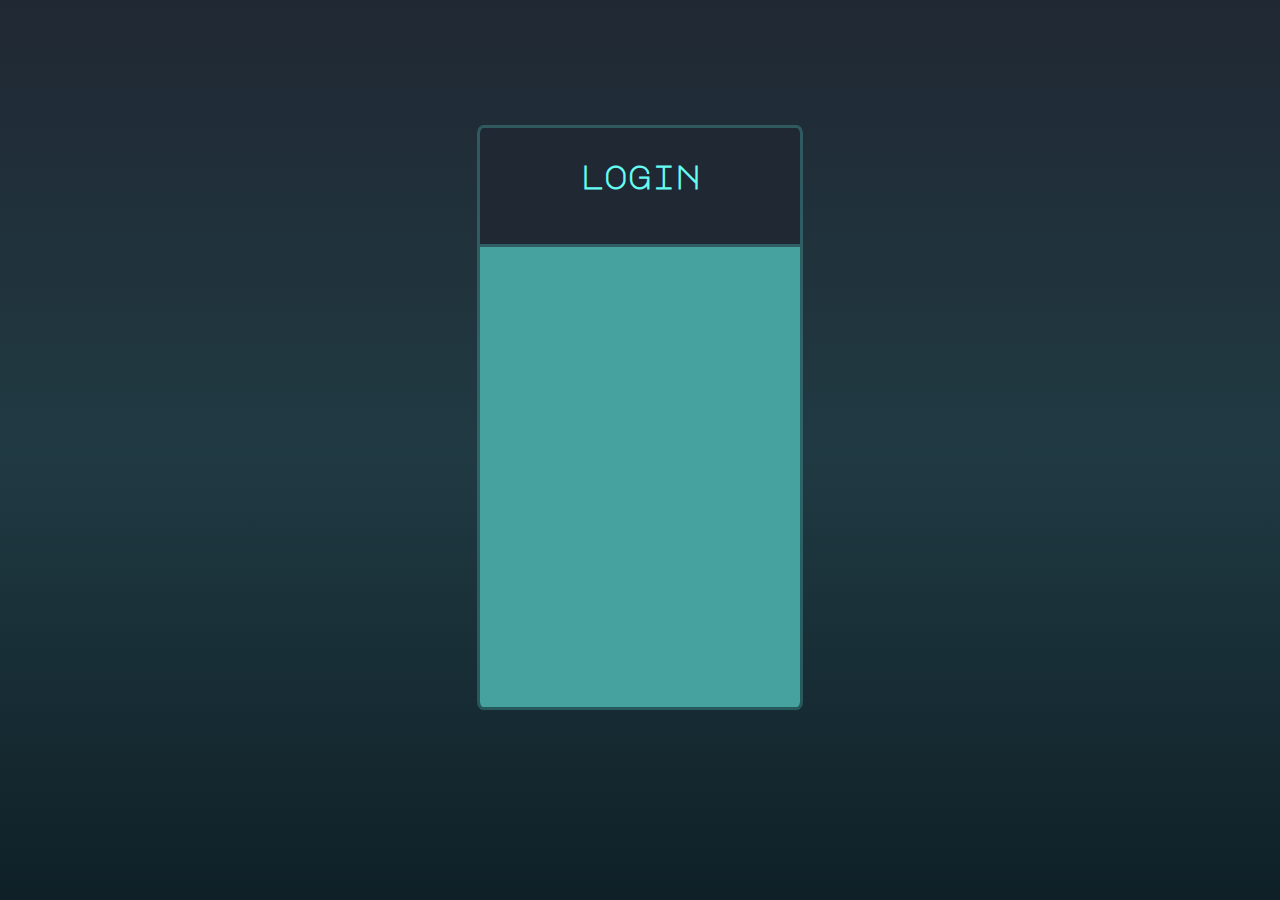
<file: index.html>
<!DOCTYPE html>
<html lang="en">

<head>
    <meta charset="UTF-8">
    <meta name="viewport" content="width=device-width, initial-scale=1.0">
    <title>Login</title>
    <link rel="stylesheet" href="style.css" />
    <link rel="preconnect" href="https://fonts.googleapis.com" />
    <link rel="preconnect" href="https://fonts.gstatic.com" crossorigin />
    <link
        href="https://fonts.googleapis.com/css2?family=Major+Mono+Display&family=REM:ital,wght@0,100;0,400;0,500;0,600;0,900;1,100;1,900&display=swap"
        rel="stylesheet" />
</head>

<body>
    <div class="container">
        <div class="formcontainer">
            <div class="heading">
                <h1>login</h1>
            </div>

            <div class="form">

            </div>

            <div class="others">

            </div>

        </div>
    </div>
</body>

</html>
</file>
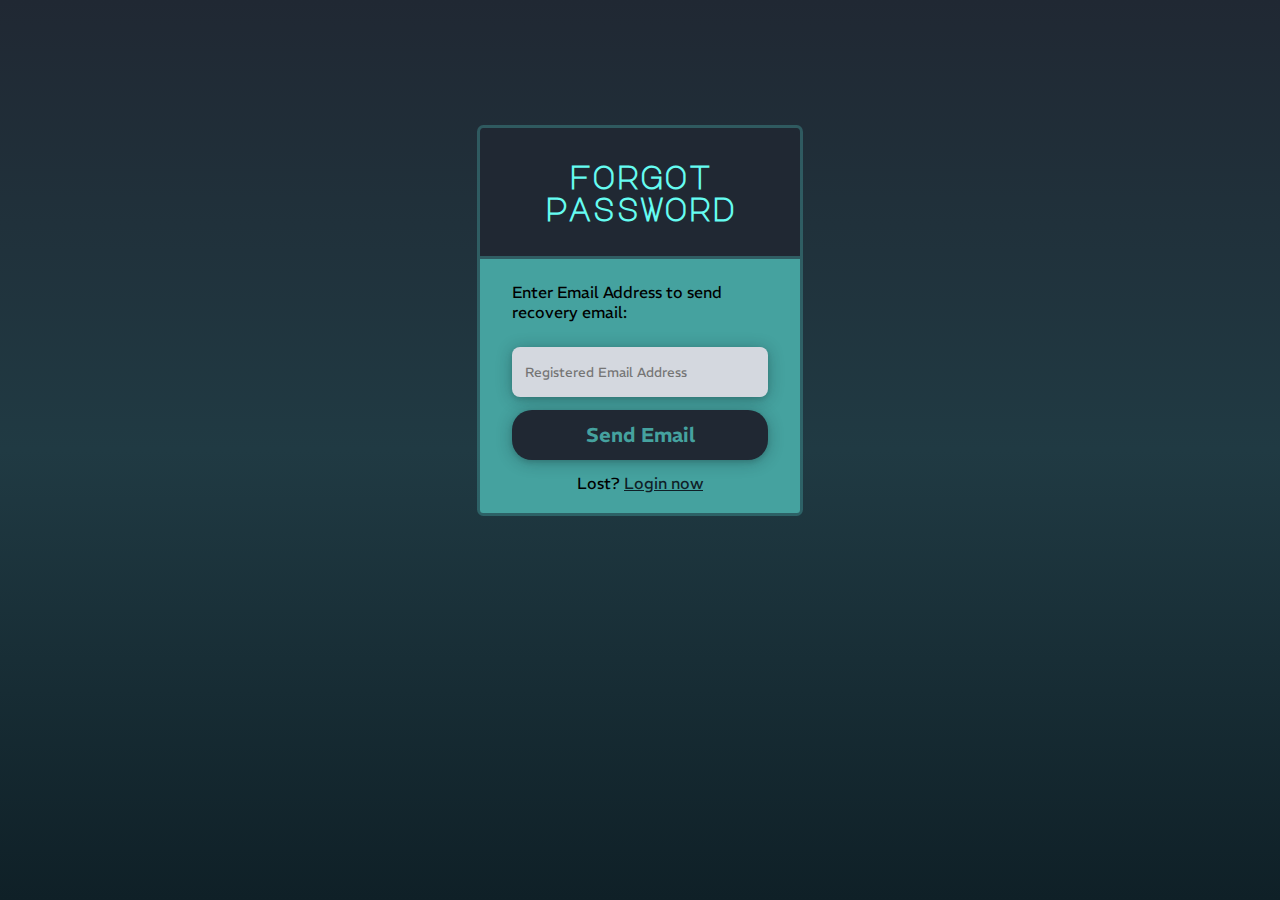
<file: forgot.html>
<!DOCTYPE html>
<html lang="en">
<head>
    <meta charset="UTF-8">
    <meta name="viewport" content="width=device-width, initial-scale=1.0">
    <title>Forgot</title>
    <link rel="stylesheet" href="style.css" />
    <link rel="preconnect" href="https://fonts.googleapis.com" />
    <link rel="preconnect" href="https://fonts.gstatic.com" crossorigin />
    <link
        href="https://fonts.googleapis.com/css2?family=Major+Mono+Display&family=REM:ital,wght@0,100;0,400;0,500;0,600;0,900;1,100;1,900&display=swap"
        rel="stylesheet" />
</head>
<body>
    <div class="container">
        <div class="formcontainer" id="forgotform">
            <div class="heading">
                <h1>forgot password</h1>
            </div>
            <div class="form">
                <p id="forget">Enter Email Address to send recovery email:</p>
                <input type="email" placeholder="Registered Email Address"/>
                <button class="btn">Send Email</button>
                <p>Lost? <a href="./index.html">Login now</a></p>
            </div>
        </div>
            
    </div>
</body>
</html>
</file>
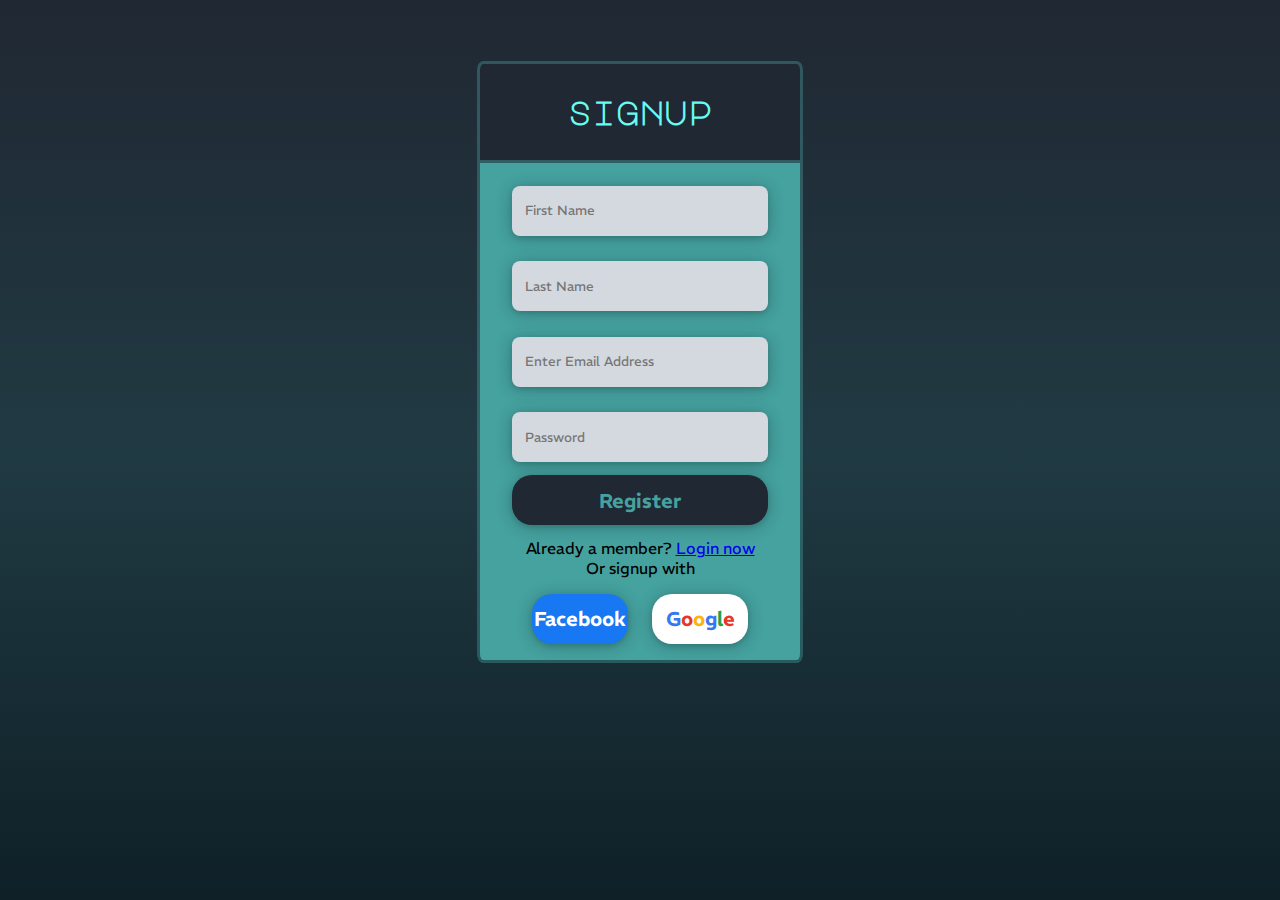
<file: signup.html>
<!DOCTYPE html>
<html lang="en">
<head>
    <meta charset="UTF-8">
    <meta name="viewport" content="width=device-width, initial-scale=1.0">
    <title>Signup</title>
    <link rel="stylesheet" href="style.css" />
    <link rel="preconnect" href="https://fonts.googleapis.com" />
    <link rel="preconnect" href="https://fonts.gstatic.com" crossorigin />
    <link
        href="https://fonts.googleapis.com/css2?family=Major+Mono+Display&family=REM:ital,wght@0,100;0,400;0,500;0,600;0,900;1,100;1,900&display=swap"
        rel="stylesheet" />
</head>
<body>
    <div class="container" id="signupform">
        <div class="formcontainer">
            <div class="heading">
                <h1>signup</h1>
            </div>
            <div class="form">
                <input type="text" placeholder="First Name"/>
                <input type="text" placeholder="Last Name"/>
                <input type="email" placeholder="Enter Email Address"/>
                <input type="password" placeholder="Password" />
                <button class="btn">Register</button>
            </div>
            <div class="others">
                <p>Already a member? <a href="./index.html">Login now</a></p>
                <p>Or signup with</p>
                <button class="btn" id="fbbtn">Facebook</button>
                <button class="btn" id="googlebtn"><span>G</span><span>o</span><span>o</span><span>g</span><span>l</span><span>e</span></button>
            </div>
        </div>
            
    </div>
</body>
</html>
</file>
<file: style.css>
* {
    margin: 0;
    padding: 0;
    box-sizing: border-box;
}

body {
    font-family: 'Major Mono Display', monospace;
    font-family: 'REM', sans-serif;
}

.container {
    width: 100%;
    height: 100vh;
    padding-top: 10%;
    background: #0F2027;
    background: -webkit-linear-gradient(to bottom, #202833, #203A43, #0F2027);
    background: linear-gradient(to bottom, #202833, #203A43, #0F2027);
}

.formcontainer {
    width: 25%;
    border-radius: 1%;
    margin: 0 auto;
    height: 75%;
    background-color: #45a29f;
    overflow: hidden;
    /* border: 3px solid yellow; */
    box-shadow: #202833 0px 1px 2px, #202833 0px 2px 4px, #202833 0px 4px 8px, #202833 0px 8px 16px, #202833 0px 16px 32px, #202833 0px 32px 64px;
    box-shadow: #66fcf238 0px 0px 0px 3px;
}

.heading {
    width: 100%;
    height: 20%;
    background-color: #202833;
    text-align: center;
    font-family: 'Major Mono Display', monospace;
    color: #66fcf1;
    box-shadow: #2028338f 0px 0px 0px 3px;
}

.heading h1 {
    padding: 10% 0;
}

.form {
    /* border: 2px dashed yellow; */
    width: 80%;
    margin: 0 auto;
}

.form input {
    border-radius: 8px;
    border: none;
    font-family: 'REM', sans-serif;
    outline: none;
    padding: 5%;
    margin: 10% 0 3% 0;
    display: block;
    width: 100%;
    height: 50px;
    background-color: #d4d8df;
    /* box-shadow: rgba(17, 17, 26, 0.1) 0px 4px 16px, rgba(17, 17, 26, 0.1) 0px 8px 24px, rgba(17, 17, 26, 0.1) 0px 16px 56px; */
    box-shadow: rgba(14, 30, 37, 0.12) 0px 2px 4px 0px, rgba(14, 30, 37, 0.32) 0px 2px 16px 0px;
}

/* .form p {
    display: block;
    position: absolute;
    top: 0;
} */
.others p,
.others {
    text-align: center;
}

.form button,
.others button {
    font-family: 'REM', sans-serif;
    font-size: 20px;
    font-weight: 600;
    color: #45a29f;
    display: block;
    margin: 5% auto;
    width: 100%;
    height: 50px;
    border-radius: 20px;
    border: none;
    outline: none;
    background-color: #202833;
    cursor: pointer;
}

.form a {
    color: #0F2027;
}


button img {
    width: 25px;
}
.btn{
    box-shadow: rgba(14, 30, 37, 0.12) 0px 2px 4px 0px, rgba(14, 30, 37, 0.32) 0px 2px 16px 0px;
}
#fbbtn {
    width: 30%;
    display: inline-block;
    background-color: #1877f2;
    color: white;
    margin-right: 20px;
}

#googlebtn {
    background-color: white;
    width: 30%;
    display: inline-block;
}

#googlebtn img {
    position: relative;
    top: 5px;
    right: 10px;
}

#googlebtn span:nth-of-type(1),
#googlebtn span:nth-of-type(4) {
    color: #3677f2;
}

#googlebtn span:nth-of-type(2),
#googlebtn span:nth-of-type(6) {
    color: #e8362a;
}

#googlebtn span:nth-of-type(3) {
    color: #fdb20a;
}

#googlebtn span:nth-of-type(5) {
    color: #2a9e46;
}
/* //signup */
#signupform{
    padding-top: 5%;    
}
#signupform .formcontainer{
    height: auto;
}
/* //Forget Page Styling */
#forget {
    margin: 10% 0 0 0;
}

#forgotform {
    height: auto;
}
#forgotform p:last-child{
    text-align: center;
    padding-bottom: 20px;
}
</file>
